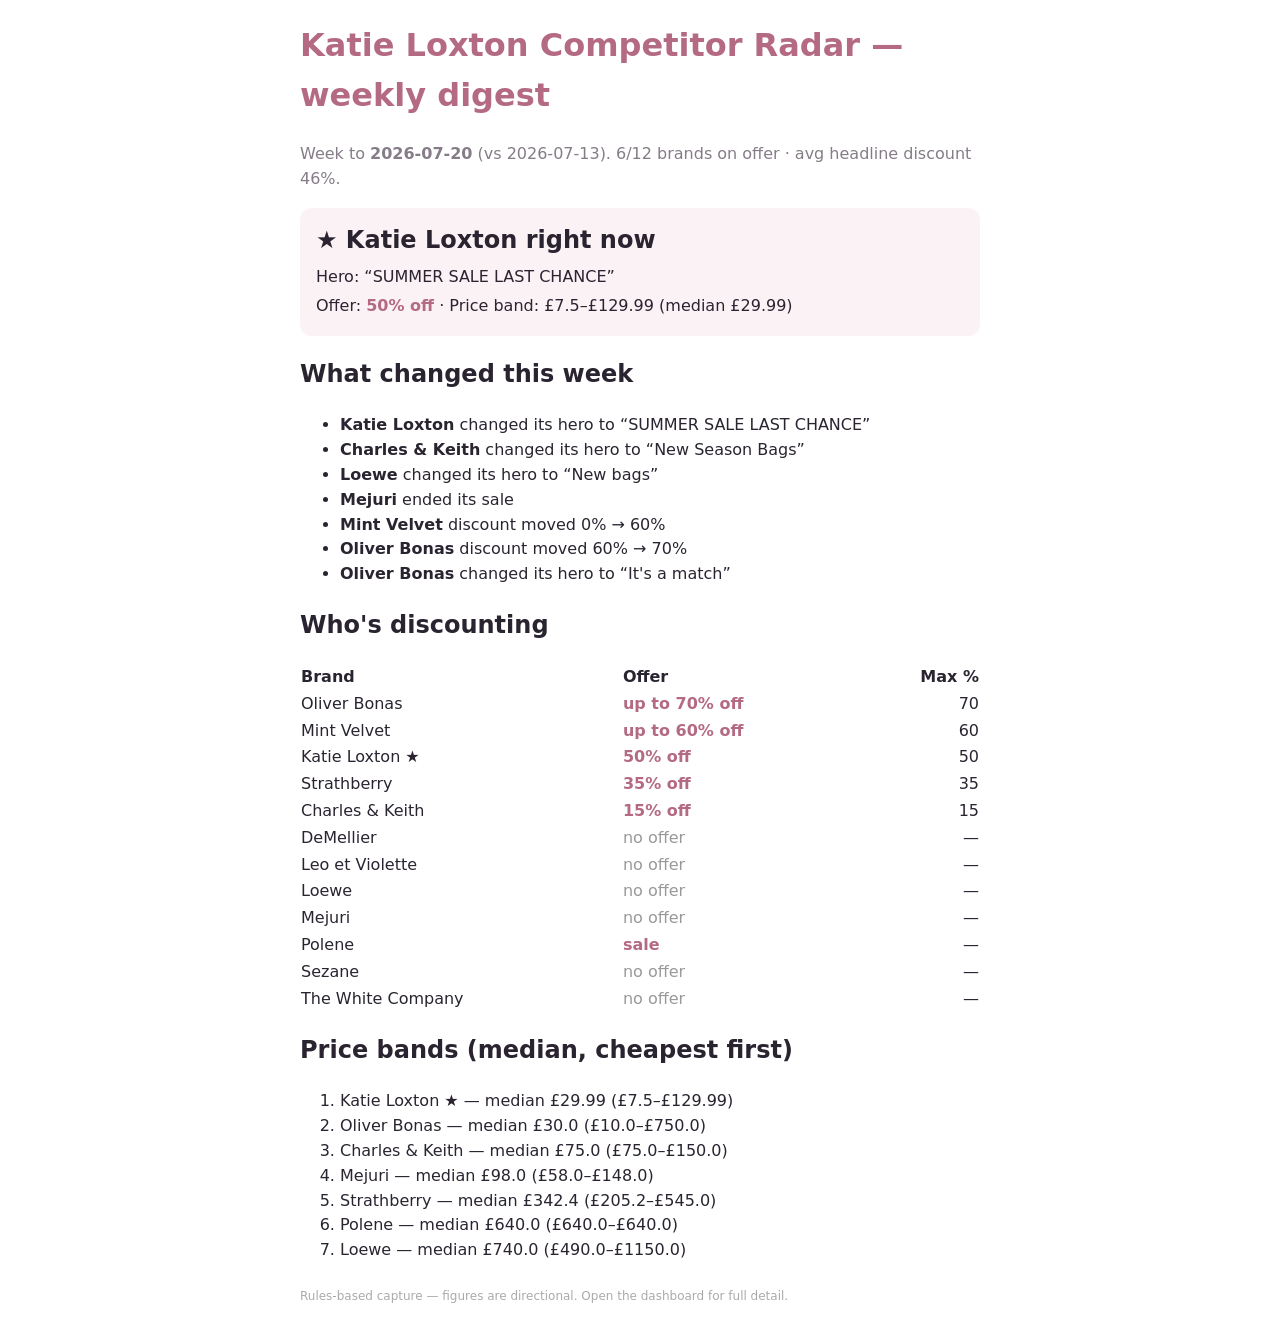
<file: docs/digest.html>
<!doctype html><html lang='en-GB'><head><meta charset='utf-8'><meta name='viewport' content='width=device-width, initial-scale=1'><title>Weekly digest — Katie Loxton Competitor Radar</title></head><body><div style="font-family:system-ui,Arial,sans-serif;color:#2a2430;max-width:680px;margin:auto;line-height:1.55"><h1 style="color:#b46a83">Katie Loxton Competitor Radar — weekly digest</h1><p style="color:#857c87">Week to <b>2026-07-20</b> (vs 2026-07-13). 6/12 brands on offer · avg headline discount 46%.</p><div style="background:#faf2f5;border-radius:12px;padding:14px 16px;margin:14px 0"><h2 style="margin:0 0 6px">★ Katie Loxton right now</h2><p style="margin:4px 0">Hero: “SUMMER SALE LAST CHANCE”</p><p style="margin:4px 0">Offer: <span style="color:#b46a83;font-weight:600">50% off</span> · Price band: £7.5–£129.99 (median £29.99)</p></div><h2>What changed this week</h2><ul><li><b>Katie Loxton</b> changed its hero to “SUMMER SALE LAST CHANCE”</li><li><b>Charles &amp; Keith</b> changed its hero to “New Season Bags”</li><li><b>Loewe</b> changed its hero to “New bags”</li><li><b>Mejuri</b> ended its sale</li><li><b>Mint Velvet</b> discount moved 0% → 60%</li><li><b>Oliver Bonas</b> discount moved 60% → 70%</li><li><b>Oliver Bonas</b> changed its hero to “It&#x27;s a match”</li></ul><h2>Who's discounting</h2><table style='border-collapse:collapse;width:100%'><tr><th scope='col' align=left>Brand</th><th scope='col' align=left>Offer</th><th scope='col' align=right>Max %</th></tr><tr><td>Oliver Bonas</td><td><span style="color:#b46a83;font-weight:600">up to 70% off</span></td><td align=right>70</td></tr><tr><td>Mint Velvet</td><td><span style="color:#b46a83;font-weight:600">up to 60% off</span></td><td align=right>60</td></tr><tr><td>Katie Loxton ★</td><td><span style="color:#b46a83;font-weight:600">50% off</span></td><td align=right>50</td></tr><tr><td>Strathberry</td><td><span style="color:#b46a83;font-weight:600">35% off</span></td><td align=right>35</td></tr><tr><td>Charles &amp; Keith</td><td><span style="color:#b46a83;font-weight:600">15% off</span></td><td align=right>15</td></tr><tr><td>DeMellier</td><td><span style="color:#999">no offer</span></td><td align=right>—</td></tr><tr><td>Leo et Violette</td><td><span style="color:#999">no offer</span></td><td align=right>—</td></tr><tr><td>Loewe</td><td><span style="color:#999">no offer</span></td><td align=right>—</td></tr><tr><td>Mejuri</td><td><span style="color:#999">no offer</span></td><td align=right>—</td></tr><tr><td>Polene</td><td><span style="color:#b46a83;font-weight:600">sale</span></td><td align=right>—</td></tr><tr><td>Sezane</td><td><span style="color:#999">no offer</span></td><td align=right>—</td></tr><tr><td>The White Company</td><td><span style="color:#999">no offer</span></td><td align=right>—</td></tr></table><h2>Price bands (median, cheapest first)</h2><ol><li>Katie Loxton ★ — median £29.99 (£7.5–£129.99)</li><li>Oliver Bonas — median £30.0 (£10.0–£750.0)</li><li>Charles &amp; Keith — median £75.0 (£75.0–£150.0)</li><li>Mejuri — median £98.0 (£58.0–£148.0)</li><li>Strathberry — median £342.4 (£205.2–£545.0)</li><li>Polene — median £640.0 (£640.0–£640.0)</li><li>Loewe — median £740.0 (£490.0–£1150.0)</li></ol><p style="color:#aaa;font-size:12px;margin-top:24px">Rules-based capture — figures are directional. Open the dashboard for full detail.</p></div></body></html>
</file>
